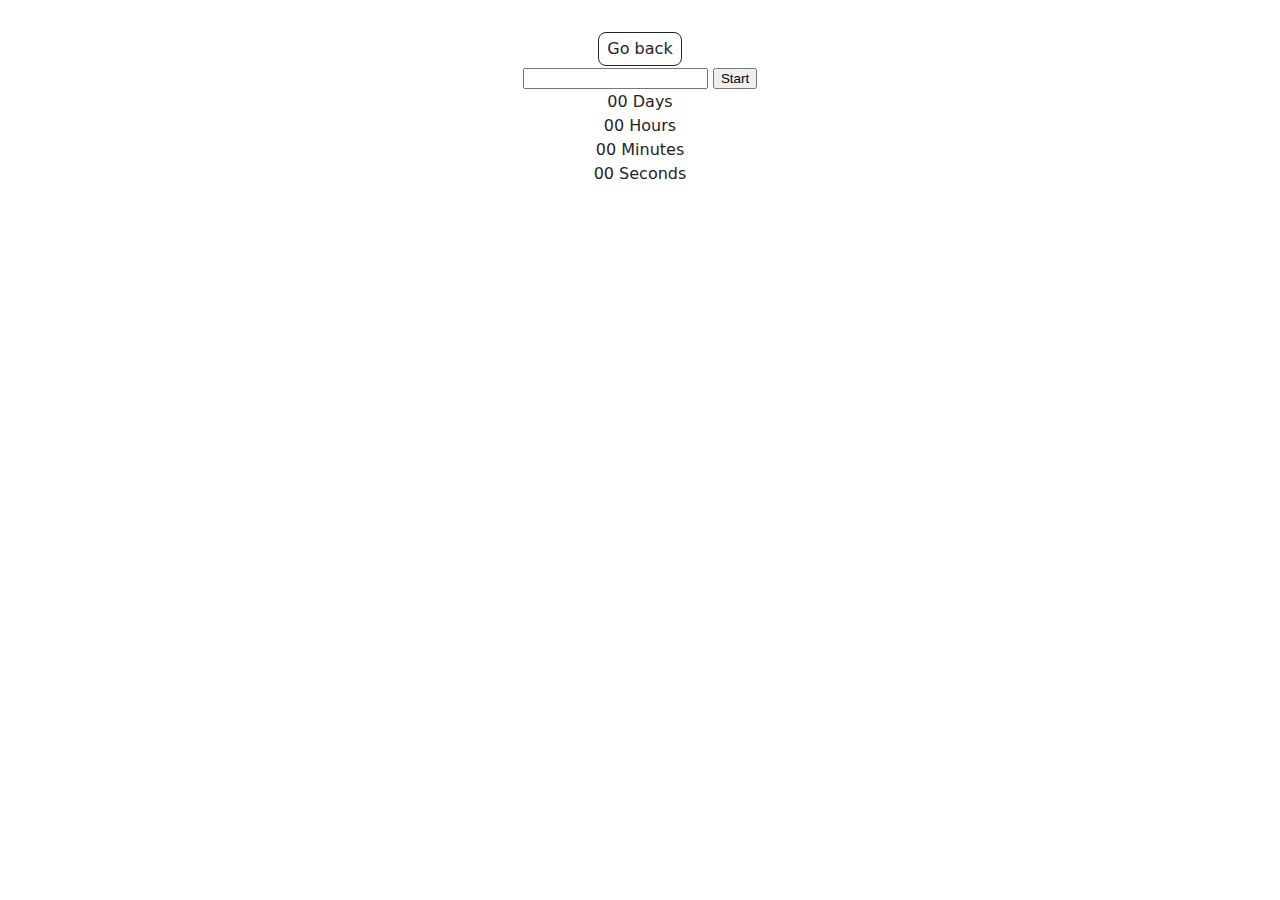
<file: src/1-timer.html>
<!DOCTYPE html>
<html lang="en">
  <head>
    <meta charset="UTF-8" />
    <meta http-equiv="X-UA-Compatible" content="IE=edge" />
    <meta name="viewport" content="width=device-width, initial-scale=1.0" />
    <title>Page 2</title>
    <link rel="stylesheet" href="./css/styles.css" />
  </head>
  <body>
    <main>
      <a class="back-link" href="./index.html">Go back</a>
      <div class="container">
        <div class="input-wrapper">
          <input type="text" id="datetime-picker" />
          <button type="button" data-start>Start</button>
        </div>

        <div class="timer">
          <div class="field">
            <span class="value" data-days>00</span>
            <span class="label">Days</span>
          </div>
          <div class="field">
            <span class="value" data-hours>00</span>
            <span class="label">Hours</span>
          </div>
          <div class="field">
            <span class="value" data-minutes>00</span>
            <span class="label">Minutes</span>
          </div>
          <div class="field">
            <span class="value" data-seconds>00</span>
            <span class="label">Seconds</span>
          </div>
        </div>
      </div>
    </main>
    <script type="module" src="./js/1-timer.js"></script>
  </body>
</html>
</file>
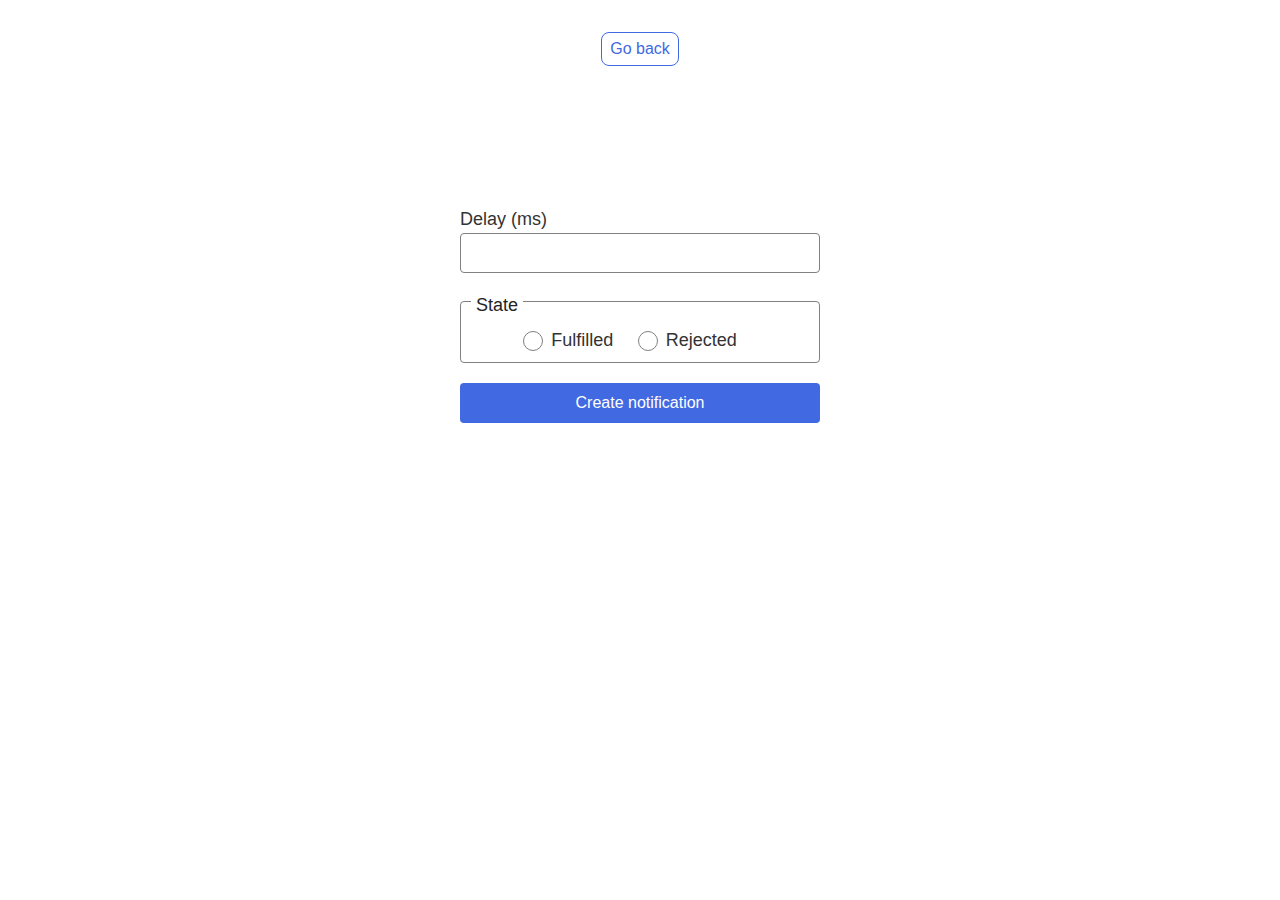
<file: src/2-snackbar.html>
<!DOCTYPE html>
<html lang="en">
  <head>
    <meta charset="UTF-8" />
    <meta http-equiv="X-UA-Compatible" content="IE=edge" />
    <meta name="viewport" content="width=device-width, initial-scale=1.0" />
    <title>Page 3</title>
    <link rel="stylesheet" href="./css/styles-2.css" />
  </head>
  <body>
    <main>
      <a class="back-link" href="./index.html">Go back</a>
      <div class="container snack-container">
        <form class="form">
          <label>
            Delay (ms)
            <input type="number" name="delay" required />
          </label>

          <fieldset>
            <legend>State</legend>
            <label>
              <input type="radio" name="state" value="fulfilled" required />
              Fulfilled
            </label>
            <label>
              <input type="radio" name="state" value="rejected" required />
              Rejected
            </label>
          </fieldset>

          <button type="submit">Create notification</button>
        </form>
      </div>
    </main>
    <script type="module" src="./js/2-snackbar.js"></script>
  </body>
</html>
</file>
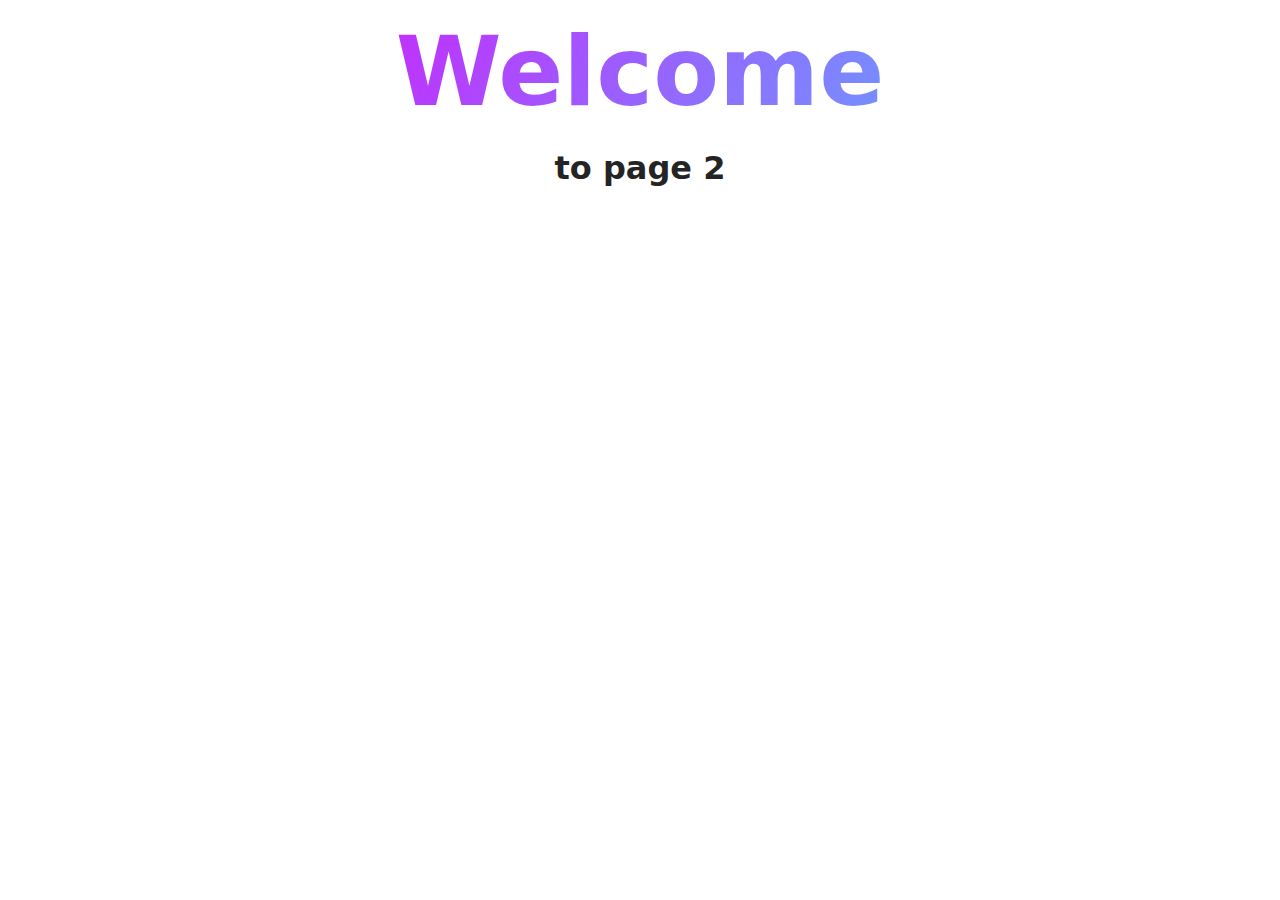
<file: src/page-2.html>
<!DOCTYPE html>
<html lang="en">
  <head>
    <meta charset="UTF-8" />
    <meta http-equiv="X-UA-Compatible" content="IE=edge" />
    <meta name="viewport" content="width=device-width, initial-scale=1.0" />
    <title>Page 2</title>
    <link rel="stylesheet" href="./css/styles.css" />
  </head>
  <body>
    <load
      src="./partials/header.html"
      icon-path="./img/sprite.svg#logo"
      highlight-act="active"
    />

    <main>
      <div class="container">
        <h1 class="main-title">
          <span class="main-title-gradient">Welcome</span> to page 2
        </h1>
        <load src="./partials/back-link.html" />
      </div>
    </main>

    <load src="./partials/footer.html" />
  </body>
</html>
</file>
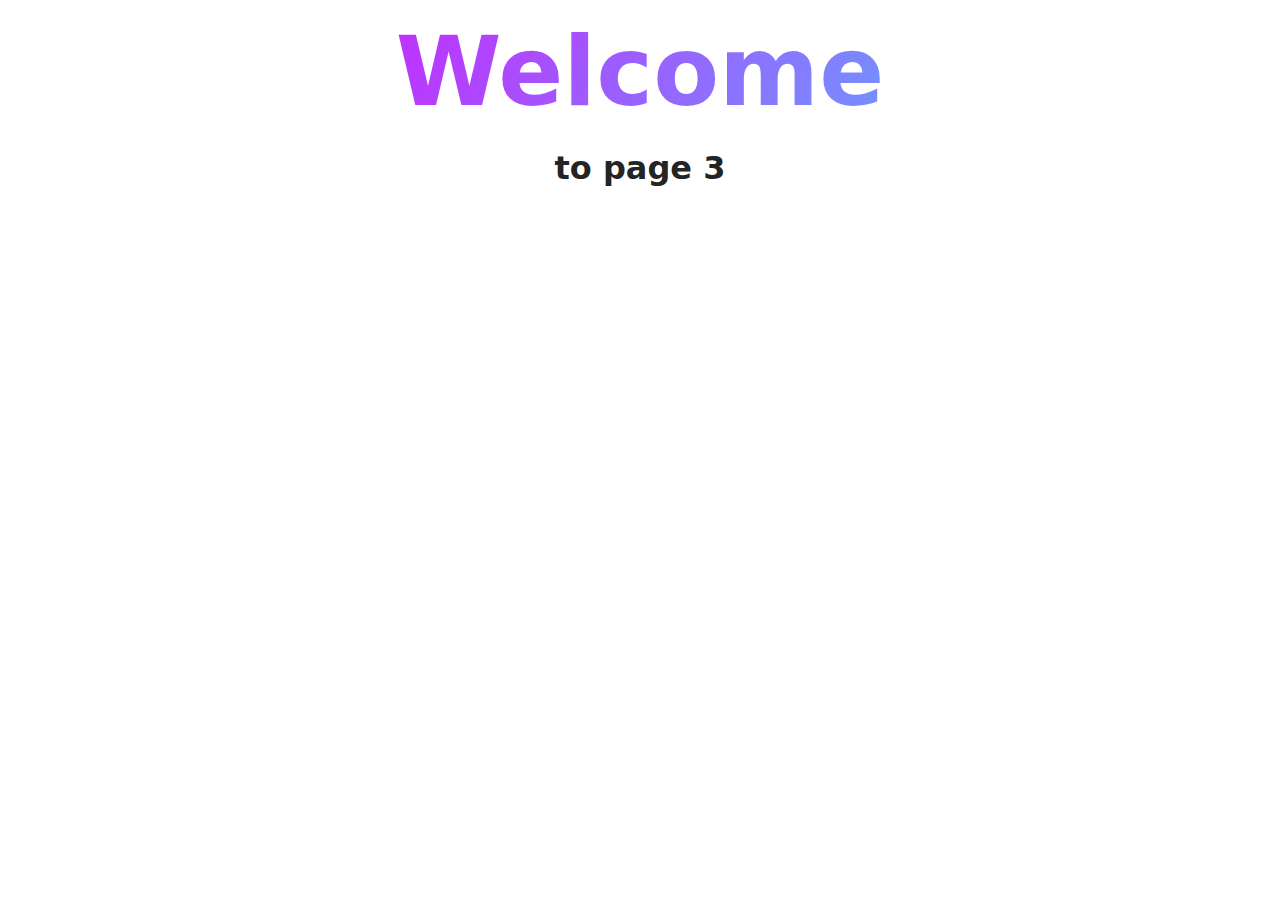
<file: src/page-3.html>
<!DOCTYPE html>
<html lang="en">
  <head>
    <meta charset="UTF-8" />
    <meta http-equiv="X-UA-Compatible" content="IE=edge" />
    <meta name="viewport" content="width=device-width, initial-scale=1.0" />
    <title>Page 3</title>
    <link rel="stylesheet" href="./css/styles.css" />
  </head>
  <body>
    <load
      src="./partials/header.html"
      icon-path="./img/sprite.svg#logo"
      highlight-curr="active"
    />

    <main>
      <div class="container">
        <h1 class="main-title">
          <span class="main-title-gradient">Welcome</span> to page 3
        </h1>
        <load src="./partials/back-link.html" />
      </div>
    </main>

    <load src="./partials/footer.html" />
  </body>
</html>
</file>
<file: src/css/styles.css>
/**
  |============================
  | include css partials with
  | default @import url()
  |============================
*/
/* Common styles */
@import url('./reset.css');
@import url('./base.css');
@import url('./container.css');
@import url('./animations.css');

/* Sections style */
@import url('./header.css');
@import url('./vite-promo.css');
@import url('./badges.css');
@import url('./back-link.css');
@import url('./footer.css');
</file>
<file: src/css/styles-2.css>
/**
  |============================
  | include css partials with
  | default @import url()
  |============================
*/

@import url('./reset.css');
@import url('./base.css');
@import url('./container.css');
@import url('./animations.css');

/* Sections style */
@import url('./header.css');

@import url('./badges.css');
@import url('./back-link.css');

body {
  font-family: Montserrat, sans-serif;
  background-color: #fff;
}

* {
  box-sizing: border-box;
  margin: 0;
  padding: 0;
}

.snack-container {
  max-width: 400px;
  margin: 0 auto;
  margin-top: 100px;
  padding: 20px;
}

/* Form styles */
.form {
  display: flex;
  flex-direction: column;
  gap: 20px;
}

/* Input styles */
label {
  display: block;
  margin-bottom: 8px;
  font-size: 18px;
  font-weight: 200;
  color: #333;
  text-align: left;
}

input[type='number'] {
  width: 360px;
  height: 40px;
  padding: 0 12px;
  border: 1px solid #808080;
  border-radius: 4px;
  font-size: 16px;
}

input[type='number']:hover {
  border: 1px solid #000;
}

input[type='number']:active {
  border: 1px solid #4e75ff;
}

/* Fieldset styles */
fieldset {
  width: 360px;
  height: 62px;
  border: 1px solid #808080;
  border-radius: 4px;
  padding: 25px 10px 15px 10px;
  position: relative;
}

legend {
  position: absolute;
  top: -10px;
  left: 10px;
  padding: 0 5px;
  background-color: #fff;
  font-size: 18px;
  font-weight: 200;
}

/* Radio button styles */
fieldset label {
  display: inline-flex;
  align-items: center;
  margin-right: 20px;
  font-weight: 200;
  cursor: pointer;
}

input[type='radio'] {
  appearance: none;
  -webkit-appearance: none;
  width: 20px;
  height: 20px;
  border: 1px solid #808080;
  border-radius: 50%;
  margin-right: 8px;
  position: relative;
  cursor: pointer;
}

input[type='radio']:focus {
  border: 1px solid #4e75ff;
}

input[type='radio']:checked::before {
  content: '';
  position: absolute;
  width: 12px;
  height: 12px;
  background-color: #4e75ff;
  border-radius: 50%;
  top: 50%;
  left: 50%;
  transform: translate(-50%, -50%);
}

/* Button styles */
button[type='submit'] {
  width: 360px;
  height: 40px;
  background-color: #4169e1;
  color: white;
  border: none;
  border-radius: 4px;
  font-size: 16px;
  cursor: pointer;
  transition: background-color 0.3s;
}

button[type='submit']:hover {
  background-color: #6c8cff;
}

/* Back link styles */
.back-link {
  display: inline-block;
  margin-bottom: 20px;
  color: #4169e1;
  text-decoration: none;
}

.back-link:hover {
  text-decoration: underline;
}
</file>
